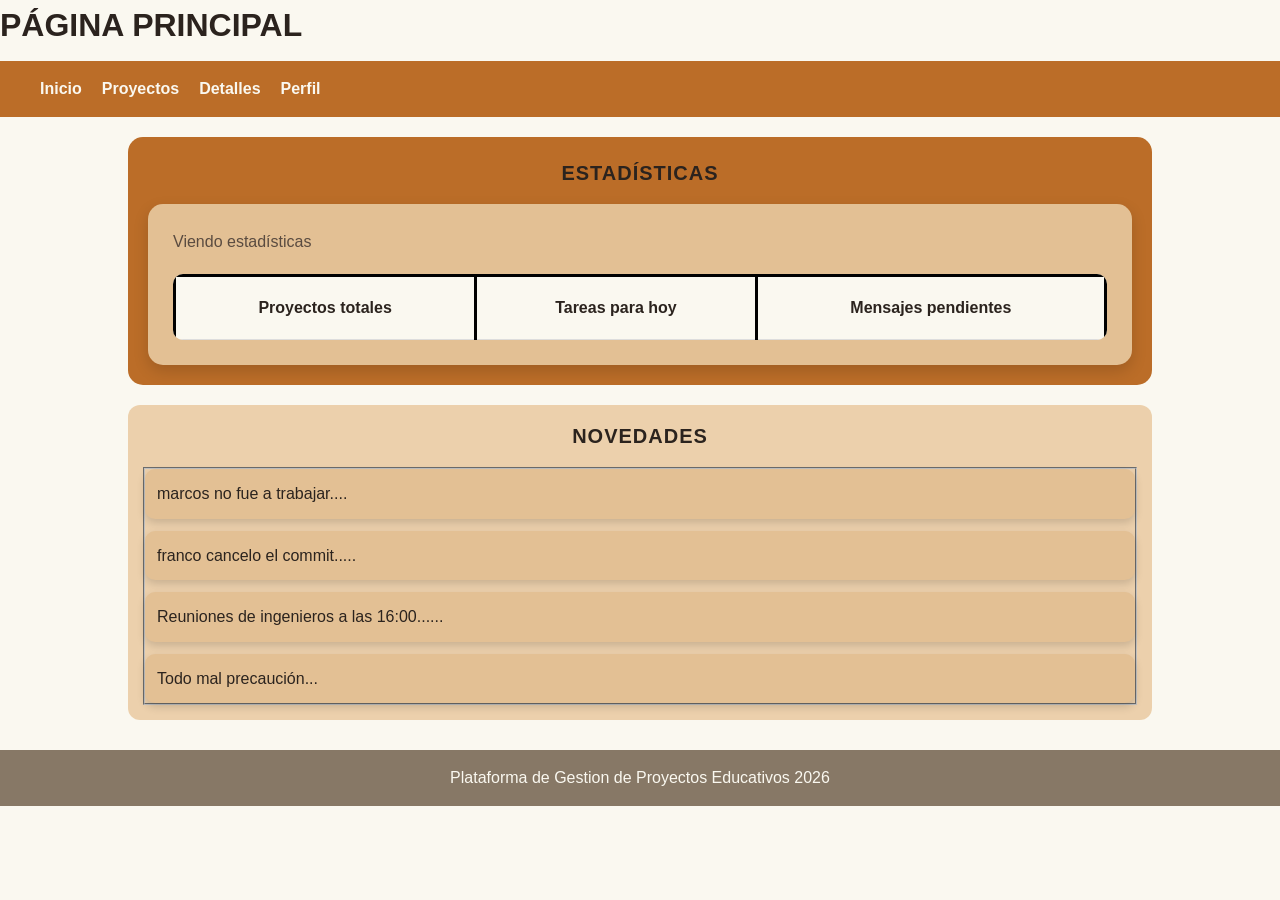
<file: index.html>
<!-- index.html -->
<!DOCTYPE html>
<html lang="en">

<head>
    <meta charset="UTF-8">
    <meta name="viewport" content="width=device-width, initial-scale=1.0">
    <title> Pagina PVS </title>
    <link rel="stylesheet" href="css/styles.css">
</head>

<body class="index-page">
    <header>
        <h1>PÁGINA PRINCIPAL</h1>
    </header>
    <nav>
        <ul>
            <li><a href="index.html">Inicio</a></li>
            <li><a href="proyectos.html">Proyectos</a></li>
            <li><a href="detalle.html">Detalles</a></li>
            <li><a href="perfil.html">Perfil</a></li>
        </ul>
    </nav>
    <main class="stats">
        <h3>ESTADÍSTICAS</h3>
        <section class="stats-card">
            <h4>Viendo estadísticas</h4>
            <table>
                <tr>
                    <td>Proyectos totales</td>
                    <td>Tareas para hoy</td>
                    <td>Mensajes pendientes</td>
                </tr>
            </table>
        </section>
    </main>
    <aside>
        <h3>NOVEDADES</h3>
        <fieldset>
            <ul>
                <li>
                    marcos no fue a trabajar....
                </li>
                <li>
                    franco cancelo el commit.....
                </li>
                <li>
                    Reuniones de ingenieros a las 16:00......
                </li>
                <li>
                    Todo mal precaución...
                </li>
            </ul>
        </fieldset>
    </aside>
    <footer>Plataforma de Gestion de Proyectos Educativos 2026</footer>
</body>

</html>
</file>
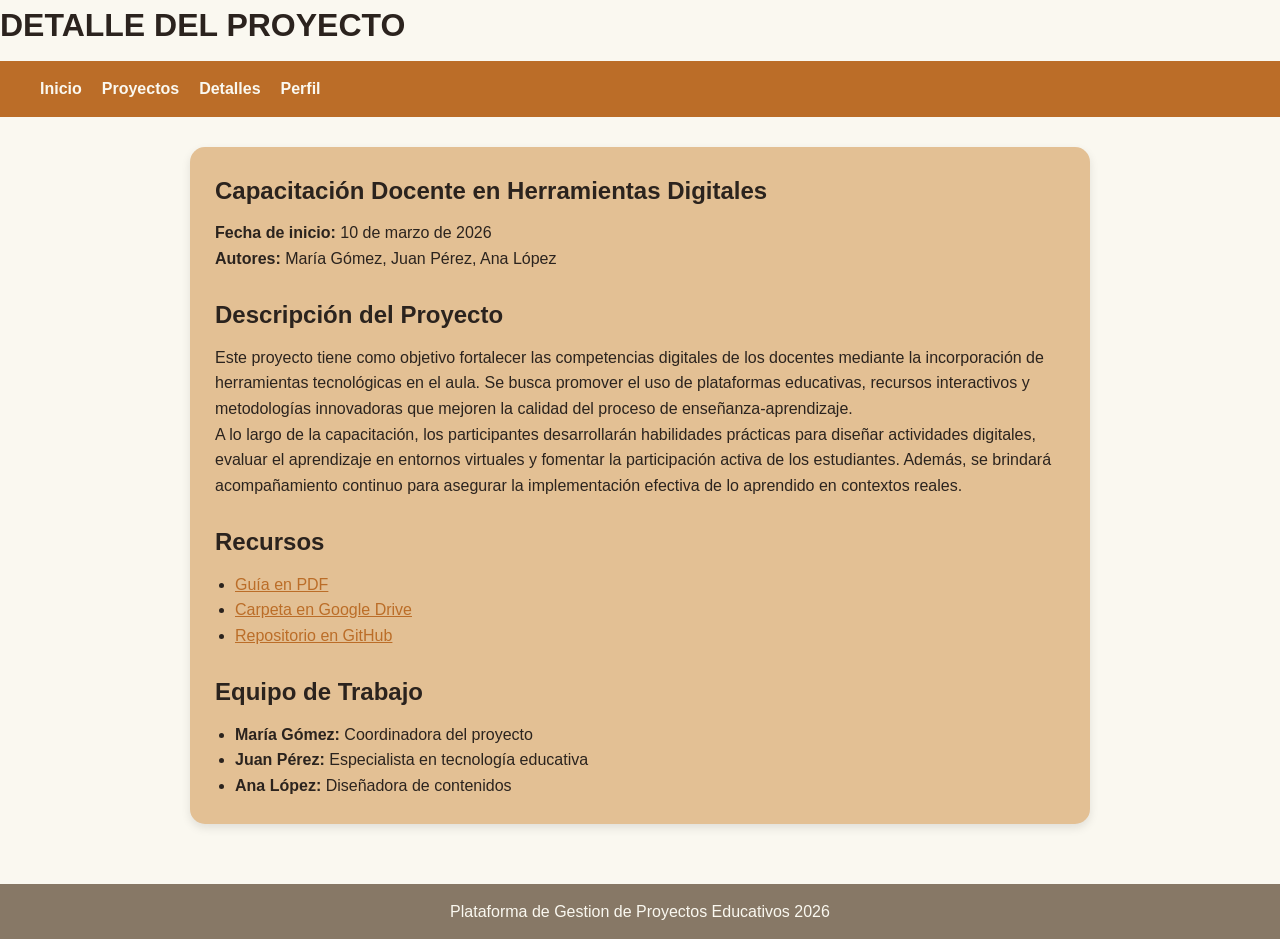
<file: detalle.html>
<!DOCTYPE html>
<html lang="es">

<head>
    <meta charset="UTF-8">
    <meta name="viewport" content="width=device-width, initial-scale=1.0">
    <title>Detalle del Proyecto</title>
    <link rel="stylesheet" href="css/styles.css">
</head>

<body>
    <header>
        <h1>DETALLE DEL PROYECTO</h1>
    </header>
    <nav>
        <ul>
            <li><a href="index.html">Inicio</a></li>
            <li><a href="proyectos.html">Proyectos</a></li>
            <li><a href="detalle.html">Detalles</a></li>
            <li><a href="perfil.html">Perfil</a></li>
        </ul>
    </nav>


    <main>
        <article>
            <header>
                <h1>Capacitación Docente en Herramientas Digitales</h1>
                <p><strong>Fecha de inicio:</strong> 10 de marzo de 2026</p>
                <p><strong>Autores:</strong> María Gómez, Juan Pérez, Ana López</p>
            </header>

            <section>
                <h2>Descripción del Proyecto</h2>
                <p>
                    Este proyecto tiene como objetivo fortalecer las competencias digitales de los docentes
                    mediante la incorporación de herramientas tecnológicas en el aula. Se busca promover
                    el uso de plataformas educativas, recursos interactivos y metodologías innovadoras
                    que mejoren la calidad del proceso de enseñanza-aprendizaje.
                </p>
                <p>
                    A lo largo de la capacitación, los participantes desarrollarán habilidades prácticas
                    para diseñar actividades digitales, evaluar el aprendizaje en entornos virtuales y
                    fomentar la participación activa de los estudiantes. Además, se brindará acompañamiento
                    continuo para asegurar la implementación efectiva de lo aprendido en contextos reales.
                </p>
            </section>

            <section>
                <h2>Recursos</h2>
                <ul>
                    <li><a href="https://ejemplo.com/documento.pdf">Guía en PDF</a></li>
                    <li><a href="https://drive.google.com">Carpeta en Google Drive</a></li>
                    <li><a href="https://github.com">Repositorio en GitHub</a></li>
                </ul>
            </section>

            <section>
                <h2>Equipo de Trabajo</h2>
                <ul>
                    <li><strong>María Gómez:</strong> Coordinadora del proyecto</li>
                    <li><strong>Juan Pérez:</strong> Especialista en tecnología educativa</li>
                    <li><strong>Ana López:</strong> Diseñadora de contenidos</li>
                </ul>
            </section>

        </article>

    </main>

    <!-- Pie de página -->
    <footer>
        <p>Plataforma de Gestion de Proyectos Educativos 2026</p>
    </footer>

</body>

</html>
</file>
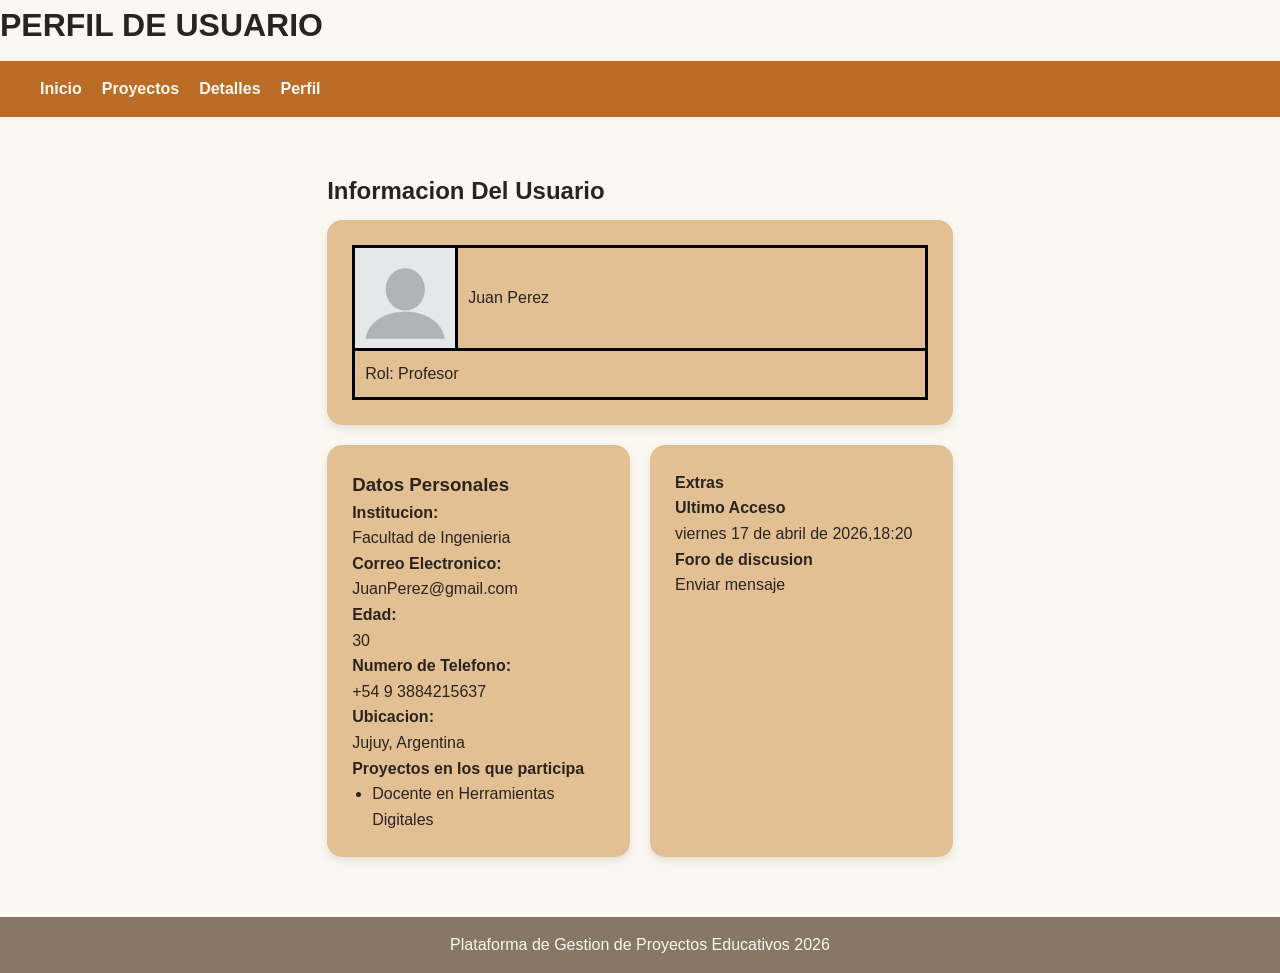
<file: perfil.html>
<!DOCTYPE html>
<html lang="en">

<head>
    <meta charset="UTF-8">
    <meta name="viewport" content="width=device-width, initial-scale=1.0">
    <title>Mi Perfil</title>
    <link rel="stylesheet" href="css/styles.css">
</head>

<body>
    <header>
        <h1>PERFIL DE USUARIO</h1>

        <nav>
            <ul>
                <li><a href="index.html">Inicio</a></li>
                <li><a href="proyectos.html">Proyectos</a></li>
                <li><a href="detalle.html">Detalles</a></li>
                <li><a href="perfil.html">Perfil</a></li>
            </ul>
        </nav>
    </header>

    <main>
        <section>
            <h2>Informacion Del Usuario</h2>
            <article>
                <table>
                    <tr>
                        <td class="celda-foto"><img src="imagenes/fotoperfil.webp" alt="fotodeperfil"
                                class="fto-usuario"></td>
                        <td>Juan Perez </td>
                    </tr>
                    <tr>
                        <td colspan="2">Rol: Profesor</td>
                    </tr>
                </table>
            </article>
            <div class="columnas">
                <article class="datos">
                    <h3>Datos Personales</h3>
                    <p><strong>Institucion:</strong></p>
                    <p>Facultad de Ingenieria</p>
                    <p><strong>Correo Electronico:</strong></p>
                    <p>JuanPerez@gmail.com</p>
                    <p><strong>Edad:</strong></p>
                    <p>30</p>
                    <p><strong>Numero de Telefono:</strong></p>
                    <p>+54 9 3884215637</p>
                    <p><strong>Ubicacion:</strong></p>
                    <p>Jujuy, Argentina</p>
                    <h4>Proyectos en los que participa</h4>
                    <ul>
                        <li><a href="detalle.html" class="link">Docente en Herramientas Digitales</a></li>
                    </ul>
                </article>
                <article class="datos">
                    <h4>Extras</h4>
                    <p><strong>Ultimo Acceso</strong></p>
                    <p>viernes 17 de abril de 2026,18:20</p>
                    <p><strong>Foro de discusion</strong></p>
                    <p>Enviar mensaje</p>
                </article>
            </div>
        </section>
    </main>
    <footer>Plataforma de Gestion de Proyectos Educativos 2026</footer>
</body>
</file>
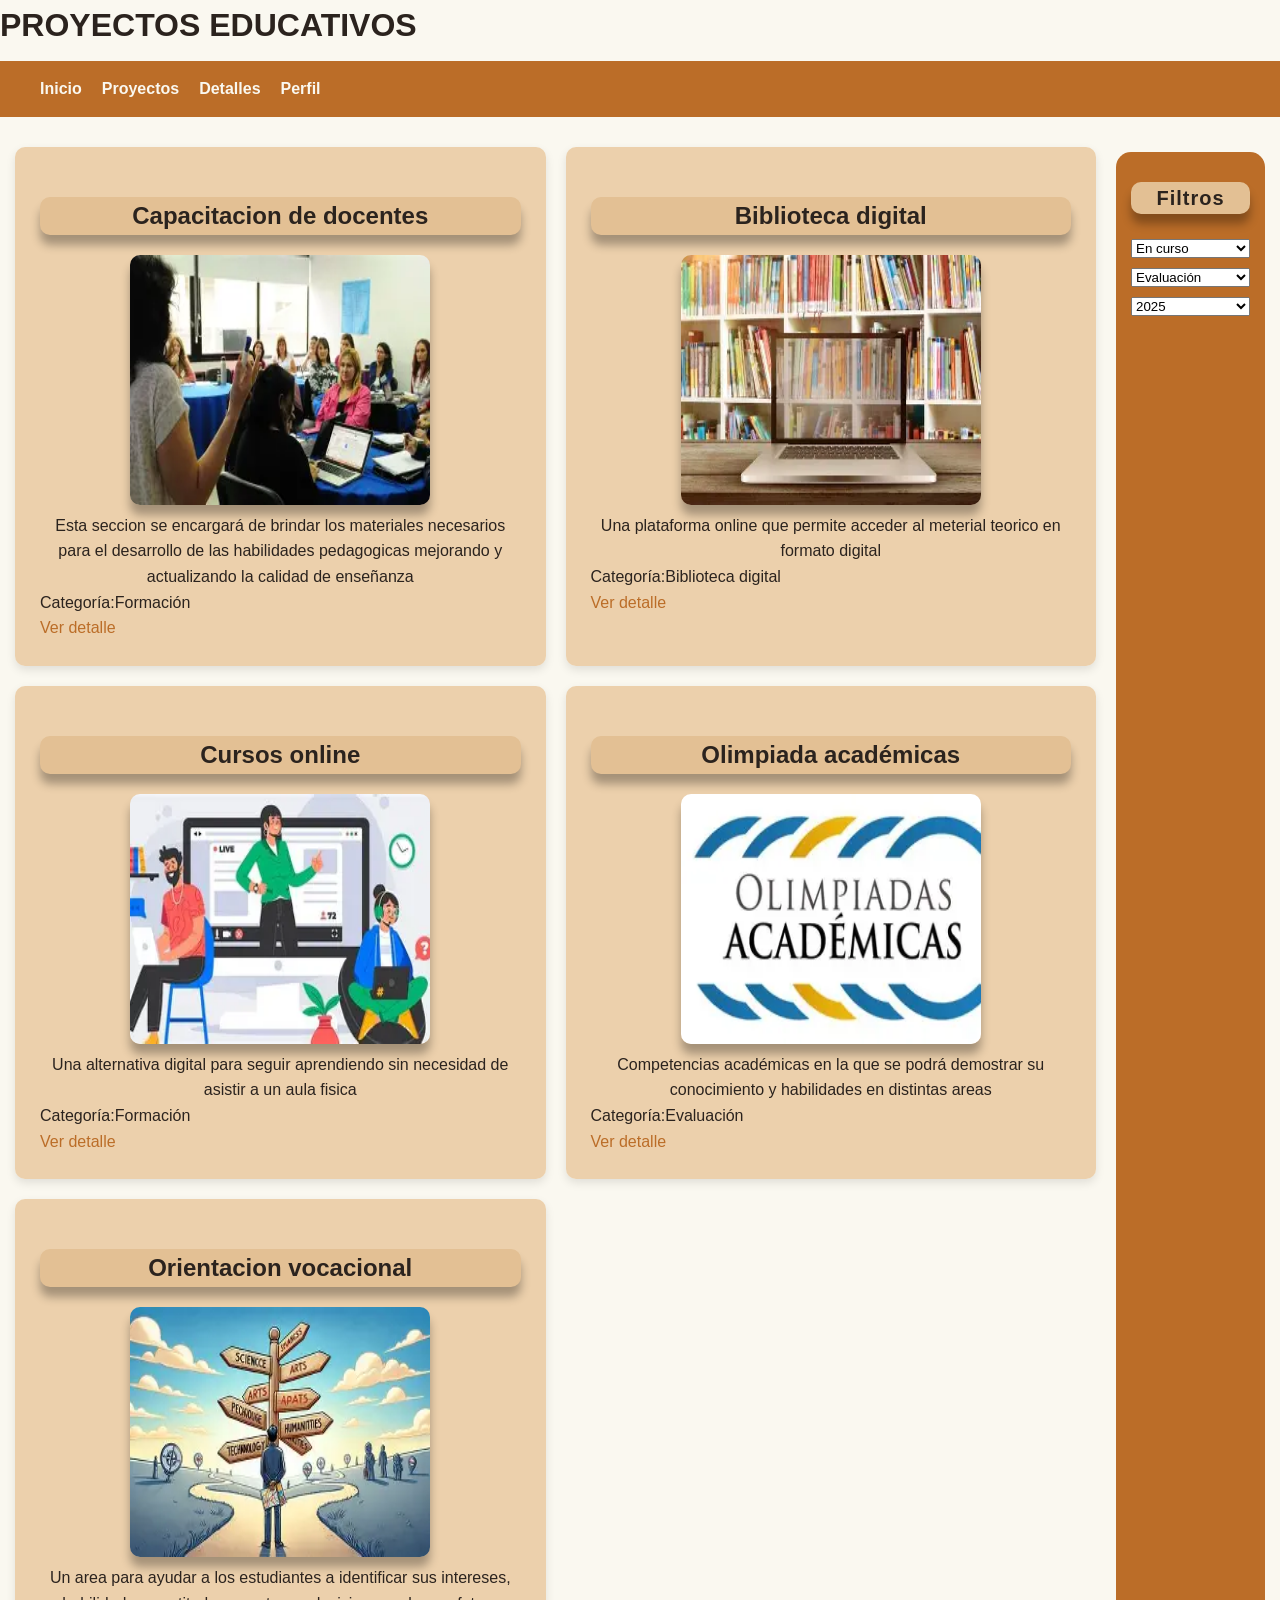
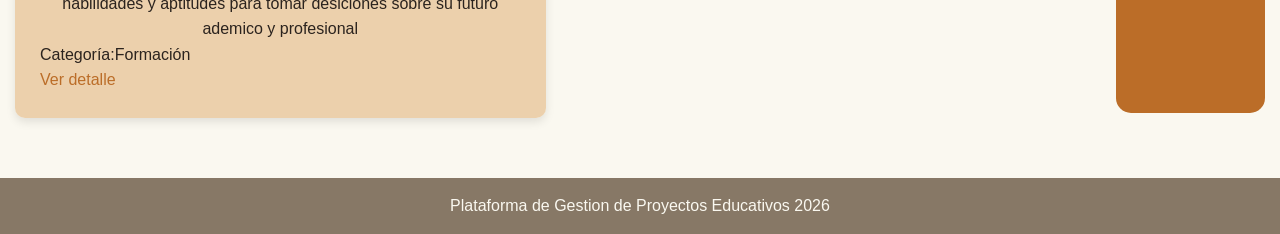
<file: proyectos.html>
<!DOCTYPE html>
<html lang="en">

<head>
    <meta charset="UTF-8">
    <meta name="viewport" content="width=device-width, initial-scale=1.0">
    <title>Document</title>
    <link rel="stylesheet" href="css/styles.css">
</head>

<body>

    <header>
        <h1>PROYECTOS EDUCATIVOS</h1>
        <nav>
            <ul>
                <li><a href="index.html">Inicio</a></li>
                <li><a href="proyectos.html">Proyectos</a></li>
                <li><a href="detalle.html">Detalles</a></li>
                <li><a href="perfil.html">Perfil</a></li>
            </ul>
        </nav>

    </header>
    <main>
        <section class="section-proyectos">
            <article>
                <h2>Capacitacion de docentes</h2>
                <img src="./imagenes/docente.webp" alt="Capacitacion de docentes ">
                <p>Esta seccion se encargará de brindar los materiales necesarios para el desarrollo de las habilidades
                    pedagogicas mejorando y actualizando la calidad de enseñanza </p>
                <p class="categoria-p">Categoría:Formación</p>
                <a href="detalle.html">Ver detalle </a>
            </article>
            <article>
                <h2>Biblioteca digital</h2>
                <img src="./imagenes/biblioteca.webp" alt="Biblioteca digital ">
                <p>Una plataforma online que permite acceder al meterial teorico en formato digital</p>
                <p class="categoria-p">Categoría:Biblioteca digital</p>
                <a href="detalle.html">Ver detalle </a>
            </article>

            <article>
                <h2>Cursos online</h2>
                <img src="./imagenes/cursos.webp" alt="Orientacion vocacional">
                <p> Una alternativa digital para seguir aprendiendo sin necesidad de asistir a un aula fisica</p>
                <p class="categoria-p">Categoría:Formación</p>
                <a href="detalle.html">Ver detalle </a>
            </article>
            <article>
                <h2>Olimpiada académicas</h2>
                <img src="./imagenes/olimpiadas.webp" alt="Olimpiadas académicas">
                <p>Competencias académicas en la que se podrá demostrar su conocimiento y habilidades en distintas areas
                </p>
                <p class="categoria-p">Categoría:Evaluación</p>
                <a href="detalle.html">Ver detalle </a>
            </article>

            <article>
                <h2>Orientacion vocacional</h2>
                <img src="./imagenes/orientacion.webp" alt="Orientacion vocacional">
                <p>Un area para ayudar a los estudiantes a identificar sus intereses, habilidades y aptitudes para tomar
                    desiciones sobre su futuro ademico y profesional</p>
                <p class="categoria-p">Categoría:Formación</p>
                <a href="detalle.html">Ver detalle </a>
            </article>
        </section>

        <aside class="aside-proyectos">
            <div>
                <h3>Filtros</h3>
                <form>
                    <select name="Estado" id="01">
                        <option value="En curso"> En curso</option>
                        <option value="Finalizado">Finalizado</option>
                    </select>

                    <select name="Categoria" id="02">
                        <option value=" Evaluación">Evaluación</option>
                        <option value=" Formación">Formación</option>
                        <option value="Biblioteca digital">Biblioteca digital</option>
                    </select>
                    <select name="Año" id="03">
                        <option value="2025">2025</option>
                        <option value="2026">2026</option>
                    </select>
                </form>
            </div>
        </aside>
    </main>
    <footer>
        <p>Plataforma de Gestion de Proyectos Educativos 2026</p>
    </footer>


</body>

</html><!-- sección de proyectos -->
</file>
<file: css/styles.css>
/*----- VARIABLES ------ */
:root {
    --fuente-titulo: 'Segoe UI', Tahoma, Geneva, Verdana, sans-serif;
}

/* --------   RESET------- */
* {
    margin: 0;
    padding: 0;
    box-sizing: border-box;
}

/*--------   BASE ----- */
body {
    font-family: Arial, sans-serif;
    background-color: #FAF8F0;
    color: #2B231E;
    line-height: 1.6;
}

/* TIPOGRAFÍA */
h1 {
    margin-bottom: 10px;
    color: #2B231E;
}

h2 {
    margin-top: 25px;
    margin-bottom: 10px;
    color: #2B231E;
}

/* LINKS */
a {
    color: #BB6D28;
}

a:hover {
    text-decoration: underline;
}

.link {
    color: #2B231E;
    text-decoration: none;
    transition: 0.3s;
}

.link:hover {
    color: #2B231E;
    text-decoration: underline;
}

/* LISTAS */
ul {
    padding-left: 20px;
}

/*------   LAYOUT GLOBAL   ------ */
main {
    display: flex;
    justify-content: center;
    padding: 30px 15px;
}

/* ------  NAVBAR--------- */
nav {
    background-color: #BB6D28;
    padding: 15px 20px;
}

nav ul {
    list-style: none;
    display: flex;
    gap: 20px;
}

nav a {
    color: #FAF8F0;
    text-decoration: none;
    font-weight: bold;
}

nav a:hover {
    text-decoration: underline;
}

/*------   CONTENIDO / TARJETAS   ------ */
article {
    background-color: #E3C094;
    max-width: 900px;
    width: 100%;
    padding: 25px;
    border-radius: 15px;
    box-shadow: 0 4px 10px rgba(0, 0, 0, 0.1);
}

/*------   FOOTER   ------ */
footer {
    background-color: #877866;
    color: #FAF8F0;
    text-align: center;
    padding: 15px;
    margin-top: 30px;
}

/*------   PROYECTOS ------ */
.section-proyectos {
    display: grid;
    grid-template-columns: repeat(2, 1fr);
    gap: 20px;
}

.section-proyectos article {
    background-color: #E6BE8DAD;
    border-radius: 10px;
    text-align: center;
}

.section-proyectos article h2 {
    background-color: #E3C094;
    border-radius: 10px;
    box-shadow: 0 10px 10px rgba(0, 0, 0, 0.3);
    font-family: var(--fuente-titulo);
    margin-bottom: 20px;
}

.section-proyectos article .categoria-p {
    text-align: left;
}

.section-proyectos article a {
    display: block;
    text-align: left;
    text-decoration: none;
}

.section-proyectos article a:hover {
    text-decoration: underline;
}

.section-proyectos article img {
    border-radius: 10px;
    box-shadow: 0 10px 10px rgba(0, 0, 0, 0.3);
    width: 300px;
    height: 250px;
}

/* ASIDE PROYECTOS */
.aside-proyectos {
    margin-left: 20px;
    background-color: #BB6D28;
    padding-left: 15px;
    padding-right: 15px;
}

.aside-proyectos div {
    display: flex;
    flex-direction: column;
    gap: 10px;
}

.aside-proyectos div h3 {
    text-align: center;
    background-color: #E3C094;
    margin-top: 10px;
    border-radius: 10px;
    box-shadow: 0 10px 10px rgba(0, 0, 0, 0.3);
    font-family: var(--fuente-titulo);
}

.aside-proyectos div form {
    display: flex;
    flex-direction: column;
    gap: 10px;
}

/*------  PERFIL ------- */
.datos {
    background-color: #E3C094;
    max-width: 900px;
    width: 100%;
    padding: 25px;
    border-radius: 15px;
    box-shadow: 0 4px 10px rgba(0, 0, 0, 0.1);
}

.celda-foto {
    width: 100px;
    padding: 0;
}

.fto-usuario {
    width: 100px;
    height: auto;
    display: block;
}

/* TABLAS */
table {
    width: 100%;
    border-collapse: collapse;
}

th,
td {
    border: 3px solid black;
    text-align: left;
    padding: 10px;
}

/* COLUMNAS */
.columnas {
    display: flex;
    gap: 20px;
    margin-top: 20px;
}

/*-----   INDEX PAGE ---- */
.index-page main {
    display: block;
}

.index-page .dashboard {
    display: grid;
    grid-template-columns: 2fr 1fr;
    gap: 20px;
    padding: 30px;
}

.index-page .card {
    background-color: #E3C094;
    padding: 20px;
    border-radius: 12px;
    box-shadow: 0 4px 8px rgba(0, 0, 0, 0.1);
}

.index-page table {
    width: 100%;
    border-collapse: collapse;
}

.index-page th {
    border-bottom: 2px solid #BB6D28;
    text-align: left;
}

.index-page td {
    border-bottom: 1px solid #ddd;
}

.index-page aside {
    background-color: #E6BE8DAD;
    padding: 15px;
    border-radius: 12px;
}

/* ---STATS---- */
.stats {
    width: 100%;
    max-width: 80%;
    margin: 20px auto;
    background-color: #BB6D28;
    padding: 20px;
    border-radius: 15px;
    color: #2B231E;
}

.stats h3 {
    text-align: center;
    margin-bottom: 15px;
    font-size: 20px;
    letter-spacing: 1px;
}

.stats-card {
    background: #E3C094;
    width: 100%;
    padding: 25px;
    border-radius: 15px;
    box-shadow: 0 6px 15px rgba(0, 0, 0, 0.15);
}

.stats-card h3 {
    margin-bottom: 15px;
    font-size: 20px;
    padding-left: 10px;
    font-weight: 600;
    color: #2B231E;
}

.stats-card h4 {
    margin-bottom: 20px;
    font-weight: normal;
    color: #5a4b40;
}

.stats-card table {
    width: 100%;
    border-collapse: collapse;
    background: #FAF8F0;
    border-radius: 10px;
    overflow: hidden;
}

.stats-card td {
    text-align: center;
    padding: 18px;
    font-weight: 600;
}

.stats-card td:hover {
    background: #BB6D28;
    color: #FAF8F0;
    transition: 0.3s;
}

/*-- ASIDE GENERAL--- */
aside {
    max-width: 80%;
    margin: 5px auto;
    background-color: #BB6D28;
    padding: 20px;
    border-radius: 15px;
    color: #2B231E;
}

aside h3 {
    text-align: center;
    margin-bottom: 15px;
    font-size: 20px;
    letter-spacing: 1px;
}

aside ul {
    list-style: none;
    padding: 0;
    display: flex;
    flex-direction: column;
    gap: 12px;
}

aside li {
    background: #E3C094;
    color: #2B231E;
    padding: 12px;
    border-radius: 10px;
    box-shadow: 0 4px 8px rgba(0, 0, 0, 0.15);
    transition: 0.2s;
}
</file>
